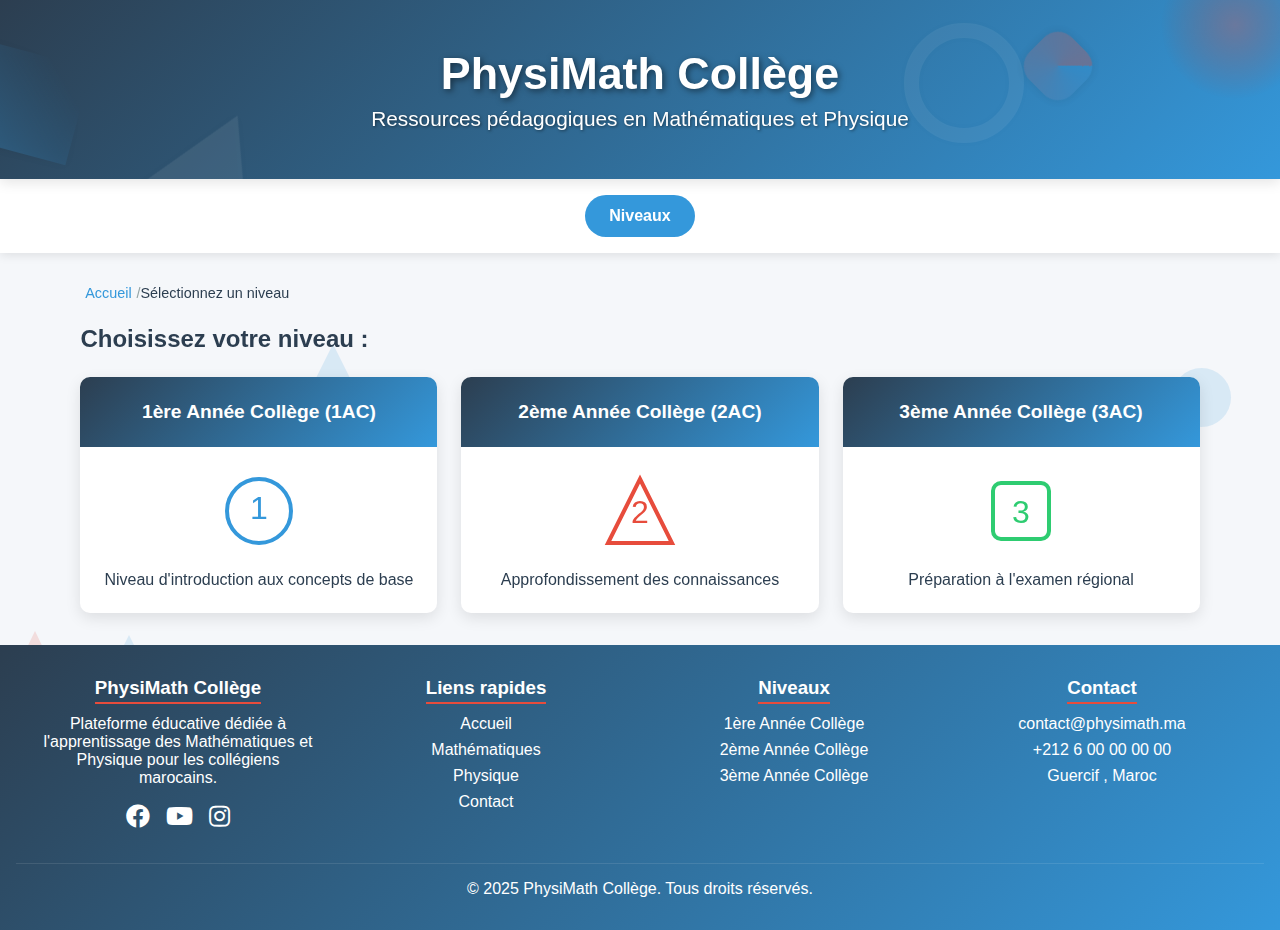
<file: index.html>
<!DOCTYPE html>
<html lang="fr">
<head>
    <script type="application/ld+json">
{
  "@context": "https://schema.org",
  "@type": "WebSite",
  "name": "PhysiMath Collège",
  "url": "https://votresite.com",
  "potentialAction": {
    "@type": "SearchAction",
    "target": "https://votresite.com/search?q={search_term_string}",
    "query-input": "required name=search_term_string"
  }
}
</script>
<meta name="google-site-verification" content="oHSuDuX5nXGz4Jn362XamotF2RkJCvBfFNqG4Hym1dM" />
<!--optimisation seo-->
    <!-- Dans le <head> -->
<meta name="description" content="Ressources pédagogiques gratuites en Mathématiques et Physique pour collégiens (1AC, 2AC, 3AC). Cours PDF, exercices et préparations aux examens.">
<meta name="keywords" content="physimath, physimath collège, maths college, physique collège, cours 1AC, cours 2AC, cours 3AC, exercices maths Maroc, physique Maroc, préparation examen régional">
<meta name="author" content="PhysiMath Collège">

<!-- Balises Open Graph pour les réseaux sociaux -->
<meta property="og:title" content="PhysiMath Collège - Ressources pédagogiques">
<meta property="og:description" content="Ressources gratuites en Maths/Physique pour collégiens marocains">
<meta property="og:image" content="https://votresite.com/img/logo-og.jpg">
<meta property="og:url" content="https://votresite.com">
<meta property="og:type" content="website">
<!---->
    <meta charset="UTF-8">
    <meta name="viewport" content="width=device-width, initial-scale=1.0">
    <title>PhysiMath Collège - Ressources pédagogiques</title>
    <link rel="stylesheet" href="https://cdnjs.cloudflare.com/ajax/libs/font-awesome/5.15.4/css/all.min.css">
    <link rel="stylesheet" href="css/style.css">
</head>
<body>
    <!-- Fond animé avec formes géométriques -->
    <div class="background-shapes" id="backgroundShapes"></div>
    
    <!-- En-tête -->
    <header>
        <div class="header-shapes">
            <div class="header-shape header-circle"></div>
            <div class="header-shape header-triangle"></div>
            <div class="header-shape header-square"></div>
            <div class="header-shape" style="
                width: 60px;
                height: 60px;
                background: conic-gradient(from 45deg, var(--maths), var(--physics));
                border-radius: 20px;
                top: 20%;
                right: 15%;
                animation: float 7s infinite ease-in-out 1s;
                transform: rotate(45deg);
            "></div>
            <div class="header-shape" style="
                width: 120px;
                height: 120px;
                border: 15px solid rgba(255,255,255,0.2);
                border-radius: 50%;
                bottom: 20%;
                right: 20%;
                animation: pulse 4s infinite ease-in-out;
            "></div>
        </div>
        <div class="logo">PhysiMath Collège</div>
        <p>Ressources pédagogiques en Mathématiques et Physique</p>
    </header>
    
    <!-- Navigation principale -->
    <nav class="main-nav">
        <div class="nav-container">
            <div class="nav-tab active" data-tab="levels">Niveaux</div>
            <div class="nav-tab" data-tab="subjects" style="display: none;">Matières</div>
            <div class="nav-tab" data-tab="courses" style="display: none;">Cours</div>
        </div>
    </nav>
    
    <!-- Contenu principal -->
    <main class="main-content">
        <!-- Breadcrumb navigation -->
        <div class="breadcrumb">
            <a href="#" class="breadcrumb-home">Accueil</a>
            <span class="breadcrumb-separator">/</span>
            <span class="breadcrumb-current">Sélectionnez un niveau</span>
        </div>
        
        <!-- Section des niveaux -->
        <section class="levels-section active" id="levelsSection">
            <h2>Choisissez votre niveau :</h2>
            <div class="levels-grid">
                <!-- 1ère Année -->
                <div class="level-card" data-level="1AC">
                    <div class="level-header">1ère Année Collège (1AC)</div>
                    <div class="level-body">
                        <svg width="80" height="80" viewBox="0 0 100 100" style="margin: 0 auto 1rem;">
                            <circle cx="50" cy="50" r="40" fill="none" stroke="#3498db" stroke-width="5"/>
                            <text x="50" y="60" text-anchor="middle" font-size="40" fill="#3498db">1</text>
                        </svg>
                        <p>Niveau d'introduction aux concepts de base</p>
                    </div>
                </div>
                
                <!-- 2ème Année -->
                <div class="level-card" data-level="2AC">
                    <div class="level-header">2ème Année Collège (2AC)</div>
                    <div class="level-body">
                        <svg width="80" height="80" viewBox="0 0 100 100" style="margin: 0 auto 1rem;">
                            <polygon points="50,10 90,90 10,90" fill="none" stroke="#e74c3c" stroke-width="5"/>
                            <text x="50" y="65" text-anchor="middle" font-size="40" fill="#e74c3c">2</text>
                        </svg>
                        <p>Approfondissement des connaissances</p>
                    </div>
                </div>
                
                <!-- 3ème Année -->
                <div class="level-card" data-level="3AC">
                    <div class="level-header">3ème Année Collège (3AC)</div>
                    <div class="level-body">
                        <svg width="80" height="80" viewBox="0 0 100 100" style="margin: 0 auto 1rem;">
                            <rect x="15" y="15" width="70" height="70" fill="none" stroke="#2ecc71" stroke-width="5" rx="10"/>
                            <text x="50" y="65" text-anchor="middle" font-size="40" fill="#2ecc71">3</text>
                        </svg>
                        <p>Préparation à l'examen régional</p>
                    </div>
                </div>
            </div>
        </section>
        
        <!-- Section des matières -->
        <section class="subjects-section" id="subjectsSection">
            <h2>Choisissez une matière pour le <span id="selectedLevelText"></span> :</h2>
            <div class="subject-cards">
                <!-- Mathématiques -->
                <div class="subject-card math-card" data-subject="maths">
                    <div class="subject-header">
                        <div class="subject-icon">∑</div>
                        Mathématiques
                    </div>
                    <div class="subject-body">
                        Algèbre, Géométrie, Statistiques
                    </div>
                </div>
                
                <!-- Physique -->
                <div class="subject-card physics-card" data-subject="physics">
                    <div class="subject-header">
                        <div class="subject-icon">Φ</div>
                        Physique
                    </div>
                    <div class="subject-body">
                        Mécanique, Optique, Électricité
                    </div>
                </div>
            </div>
        </section>
        
        <!-- Section des cours PDF -->
        <section class="courses-section" id="coursesSection">
            <h2>Cours de <span id="selectedSubjectText"></span> pour la <span id="selectedLevelText2"></span> :</h2>
            <div class="courses-list">
                <!-- Les cours PDF seront générés dynamiquement ici -->
            </div>
        </section>
    </main>
    
    <!-- Pied de page -->
    <footer>
        <div class="footer-content">
            <div class="footer-section">
                <h3>PhysiMath Collège</h3>
                <p>Plateforme éducative dédiée à l'apprentissage des Mathématiques et Physique pour les collégiens marocains.</p>
                <div class="social-icons">
                    <a href="#"><i class="fab fa-facebook"></i></a>
                    <a href="#"><i class="fab fa-youtube"></i></a>
                    <a href="#"><i class="fab fa-instagram"></i></a>
                </div>
            </div>
            
            <div class="footer-section">
                <h3>Liens rapides</h3>
                <ul class="footer-links">
                    <li><a href="#">Accueil</a></li>
                    <li><a href="#">Mathématiques</a></li>
                    <li><a href="#">Physique</a></li>
                    <li><a href="#">Contact</a></li>
                </ul>
            </div>
            
            <div class="footer-section">
                <h3>Niveaux</h3>
                <ul class="footer-links">
                    <li><a href="#">1ère Année Collège</a></li>
                    <li><a href="#">2ème Année Collège</a></li>
                    <li><a href="#">3ème Année Collège</a></li>
                </ul>
            </div>
            
            <div class="footer-section">
                <h3>Contact</h3>
                <ul class="footer-links">
                    <li><a href="mailto:contact@physimath.ma">contact@physimath.ma</a></li>
                    <li><a href="tel:+212600000000">+212 6 00 00 00 00</a></li>
                    <li>Guercif , Maroc</li>
                </ul>
            </div>
        </div>
        
        <div class="copyright">
            <p>&copy; 2025 PhysiMath Collège. Tous droits réservés.</p>
        </div>
    </footer>

    <!-- Modal PDF -->
    <div id="pdfModal" class="pdf-modal">
        <div class="pdf-modal-content">
            <div class="pdf-modal-header">
                <h3 id="pdfModalTitle">Prévisualisation du PDF</h3>
                <span class="close-modal">&times;</span>
            </div>
            <iframe id="pdfViewer" class="pdf-modal-iframe" src="about:blank"></iframe>
        </div>
    </div>
    <script src="js/app.js"></script>
</body>
</html>
</file>
<file: css/style.css>
:root {
    --primary: #3498db;
    --secondary: #e74c3c;
    --maths: #3498db;
    --physics: #e74c3c;
    --dark: #2c3e50;
    --light: #ecf0f1;
}

* {
    margin: 0;
    padding: 0;
    box-sizing: border-box;
}

body {
    font-family: 'Segoe UI', Tahoma, Geneva, Verdana, sans-serif;
    background-color: #f5f7fa;
    color: var(--dark);
    overflow-x: hidden;
    display: flex;
    flex-direction: column;
    min-height: 100vh;
}

/* Animations géométriques de fond */
.background-shapes {
    position: fixed;
    top: 0;
    left: 0;
    width: 100%;
    height: 100%;
    z-index: -1;
    overflow: hidden;
}

.shape {
    position: absolute;
    opacity: 0.15;
    transition: all 10s linear;
}

.math-shape {
    background-color: var(--maths);
}

.physics-shape {
    background-color: var(--physics);
}

.circle {
    border-radius: 50%;
}

.triangle {
    width: 0;
    height: 0;
    background-color: transparent !important;
    border-left: 30px solid transparent;
    border-right: 30px solid transparent;
}

.math-shape.triangle {
    border-bottom: 60px solid var(--maths);
}

.physics-shape.triangle {
    border-bottom: 60px solid var(--physics);
}

/* Header amélioré avec formes géométriques VISIBLES */
header {
    background: linear-gradient(135deg, var(--dark), var(--primary));
    color: white;
    text-align: center;
    padding: 3rem 1rem;
    position: relative;
    box-shadow: 0 4px 12px rgba(0,0,0,0.1);
    overflow: hidden;
}

.header-shapes {
    position: absolute;
    top: 0;
    left: 0;
    width: 100%;
    height: 100%;
    z-index: 0;
}

.header-shape {
    position: absolute;
    opacity: 0.3;
    filter: drop-shadow(0 0 5px rgba(0,0,0,0.3));
}

.header-circle {
    width: 150px;
    height: 150px;
    border-radius: 50%;
    background: radial-gradient(circle, var(--physics), transparent 70%);
    top: -50px;
    right: -30px;
    animation: float 8s infinite ease-in-out;
}

.header-triangle {
    width: 0;
    height: 0;
    border-left: 80px solid transparent;
    border-right: 80px solid transparent;
    border-bottom: 140px solid rgba(255,255,255,0.25);
    bottom: -70px;
    left: 10%;
    transform: rotate(25deg);
    animation: float 12s infinite ease-in-out reverse;
}

.header-square {
    width: 100px;
    height: 100px;
    background: linear-gradient(45deg, var(--maths), transparent 80%);
    transform: rotate(15deg);
    top: 30%;
    left: -20px;
    animation: float 10s infinite ease-in-out;
}

@keyframes float {
    0%, 100% { transform: translateY(0) rotate(0deg); }
    50% { transform: translateY(-20px) rotate(5deg); }
}

.logo {
    font-size: 2.8rem;
    font-weight: bold;
    margin-bottom: 0.5rem;
    position: relative;
    display: inline-block;
    z-index: 1;
    text-shadow: 2px 2px 6px rgba(0,0,0,0.5);
}

header p {
    position: relative;
    z-index: 1;
    font-size: 1.3rem;
    max-width: 600px;
    margin: 0 auto;
    text-shadow: 1px 1px 3px rgba(0,0,0,0.5);
}

/* Navigation principale */
.main-nav {
    background-color: white;
    padding: 1rem;
    box-shadow: 0 2px 10px rgba(0,0,0,0.1);
}

.nav-container {
    display: flex;
    justify-content: center;
    max-width: 1200px;
    margin: 0 auto;
}

.nav-tab {
    padding: 0.75rem 1.5rem;
    cursor: pointer;
    font-weight: 600;
    color: var(--dark);
    border-radius: 30px;
    margin: 0 0.5rem;
    transition: all 0.3s ease;
}

.nav-tab:hover {
    background-color: rgba(52, 152, 219, 0.1);
    color: var(--primary);
}

.nav-tab.active {
    background-color: var(--primary);
    color: white;
}

/* Contenu principal */
.main-content {
    max-width: 1200px;
    margin: 2rem auto;
    padding: 0 1rem;
    flex: 1;
}

/* Breadcrumb navigation */
.breadcrumb {
    display: flex;
    align-items: center;
    margin-bottom: 1.5rem;
    font-size: 0.9rem;
}

.breadcrumb a {
    color: var(--primary);
    text-decoration: none;
    margin: 0 0.3rem;
}

.breadcrumb a:hover {
    text-decoration: underline;
}

.breadcrumb-separator {
    color: #95a5a6;
}

/* Section des niveaux */
.levels-section {
    display: none;
    animation: fadeIn 0.5s ease;
}

.levels-section.active {
    display: block;
}

.levels-grid {
    display: grid;
    grid-template-columns: repeat(3, 1fr);
    gap: 1.5rem;
    margin-top: 1.5rem;
}

.level-card {
    background: white;
    border-radius: 10px;
    overflow: hidden;
    box-shadow: 0 5px 15px rgba(0,0,0,0.1);
    transition: all 0.3s ease;
    cursor: pointer;
}

.level-card:hover {
    transform: translateY(-10px);
    box-shadow: 0 8px 25px rgba(0,0,0,0.15);
}

.level-header {
    background: linear-gradient(135deg, var(--dark), var(--primary));
    color: white;
    padding: 1.5rem;
    text-align: center;
    font-size: 1.2rem;
    font-weight: bold;
}

.level-body {
    padding: 1.5rem;
    text-align: center;
}

/* Section des matières */
.subjects-section {
    display: none;
    text-align: center;
    animation: fadeIn 0.5s ease;
}

.subjects-section.active {
    display: block;
}

.subject-cards {
    display: flex;
    justify-content: center;
    gap: 2rem;
    margin-top: 2rem;
    flex-wrap: wrap;
}

.subject-card {
    width: 200px;
    background: white;
    border-radius: 10px;
    overflow: hidden;
    box-shadow: 0 5px 15px rgba(0,0,0,0.1);
    transition: all 0.3s ease;
    cursor: pointer;
}

.subject-card:hover {
    transform: scale(1.05);
}

.math-card .subject-header {
    background: linear-gradient(135deg, var(--maths), #2980b9);
}

.physics-card .subject-header {
    background: linear-gradient(135deg, var(--physics), #c0392b);
}

.subject-header {
    color: white;
    padding: 1.5rem;
    text-align: center;
    font-weight: bold;
    font-size: 1.1rem;
}

.subject-icon {
    font-size: 2.5rem;
    margin-bottom: 0.5rem;
}

.subject-body {
    padding: 1.5rem;
    color: var(--dark);
}

/* Section des cours PDF */
.courses-section {
    display: none;
    animation: fadeIn 0.5s ease;
}

.courses-section.active {
    display: block;
}

.courses-list {
    margin-top: 2rem;
    display: grid;
    gap: 1.5rem;
}

.course-item {
    background: white;
    border-radius: 10px;
    overflow: hidden;
    box-shadow: 0 3px 10px rgba(0,0,0,0.1);
    transition: all 0.3s ease;
    display: flex;
}

.math-course {
    border-left: 4px solid var(--maths);
}

.physics-course {
    border-left: 4px solid var(--physics);
}

.course-item:hover {
    transform: translateY(-5px);
    box-shadow: 0 5px 15px rgba(0,0,0,0.15);
}

.course-thumbnail {
    width: 150px;
    flex-shrink: 0;
    position: relative;
    background: #f1f1f1;
    display: flex;
    align-items: center;
    justify-content: center;
}

.course-thumbnail img {
    width: 100%;
    height: 100%;
    object-fit: cover;
}

.pdf-icon {
    position: absolute;
    top: 10px;
    right: 10px;
    color: #e74c3c;
    font-size: 1.5rem;
    text-shadow: 0 0 3px white;
}

.course-info {
    padding: 1.5rem;
    flex: 1;
}

.course-title {
    font-weight: 600;
    margin-bottom: 0.5rem;
    color: var(--dark);
    font-size: 1.2rem;
}

.course-description {
    color: #7f8c8d;
    margin-bottom: 1rem;
    font-size: 0.9rem;
}

.course-meta {
    display: flex;
    gap: 1rem;
    color: #7f8c8d;
    font-size: 0.9rem;
    margin-bottom: 1rem;
}

.course-actions {
    display: flex;
    gap: 1rem;
}

.download-btn, .preview-btn {
    padding: 0.5rem 1rem;
    border: none;
    border-radius: 4px;
    cursor: pointer;
    transition: all 0.3s ease;
    display: flex;
    align-items: center;
    gap: 0.5rem;
    font-weight: 500;
}

.download-btn {
    background-color: var(--primary);
    color: white;
}

.preview-btn {
    background-color: var(--secondary);
    color: white;
}

.download-btn:hover, .preview-btn:hover {
    transform: translateY(-2px);
    box-shadow: 0 3px 10px rgba(0,0,0,0.2);
}

/* Modal pour la prévisualisation PDF */
.pdf-modal {
    display: none;
    position: fixed;
    top: 0;
    left: 0;
    width: 100%;
    height: 100%;
    background-color: rgba(0,0,0,0.8);
    z-index: 1000;
    justify-content: center;
    align-items: center;
}

.pdf-modal-content {
    width: 90%;
    height: 90%;
    background: white;
    border-radius: 8px;
    display: flex;
    flex-direction: column;
}

.pdf-modal-header {
    padding: 1rem;
    background: var(--dark);
    color: white;
    display: flex;
    justify-content: space-between;
    align-items: center;
    border-radius: 8px 8px 0 0;
}

.close-modal {
    font-size: 1.5rem;
    cursor: pointer;
    transition: all 0.3s ease;
}

.close-modal:hover {
    color: var(--secondary);
}

.pdf-modal-iframe {
    flex: 1;
    border: none;
    border-radius: 0 0 8px 8px;
}

/* Footer */
footer {
    background: linear-gradient(135deg, var(--dark), var(--primary));
    color: white;
    padding: 2rem 1rem;
    text-align: center;
    margin-top: auto;
    position: relative;
}

.footer-content {
    max-width: 1200px;
    margin: 0 auto;
    display: flex;
    flex-wrap: wrap;
    justify-content: space-around;
    gap: 2rem;
}

.footer-section {
    flex: 1;
    min-width: 250px;
}

.footer-section h3 {
    margin-bottom: 1rem;
    position: relative;
    display: inline-block;
}

.footer-section h3::after {
    content: '';
    position: absolute;
    bottom: -5px;
    left: 0;
    width: 100%;
    height: 2px;
    background: var(--secondary);
}

.footer-links {
    list-style: none;
}

.footer-links li {
    margin-bottom: 0.5rem;
}

.footer-links a {
    color: white;
    text-decoration: none;
    transition: all 0.3s ease;
}

.footer-links a:hover {
    color: var(--secondary);
    padding-left: 5px;
}

.social-icons {
    display: flex;
    justify-content: center;
    gap: 1rem;
    margin-top: 1rem;
}

.social-icons a {
    color: white;
    font-size: 1.5rem;
    transition: all 0.3s ease;
}

.social-icons a:hover {
    color: var(--secondary);
    transform: translateY(-3px);
}

.copyright {
    margin-top: 2rem;
    padding-top: 1rem;
    border-top: 1px solid rgba(255,255,255,0.1);
}

/* Animations */
@keyframes fadeIn {
    from { opacity: 0; transform: translateY(20px); }
    to { opacity: 1; transform: translateY(0); }
}

@keyframes pulse {
    0%, 100% { transform: scale(1); opacity: 0.3; }
    50% { transform: scale(1.1); opacity: 0.4; }
}

/* Responsive */
@media (max-width: 768px) {
    .levels-grid {
        grid-template-columns: 1fr;
    }
    
    .nav-container {
        flex-wrap: wrap;
    }
    
    .nav-tab {
        margin: 0.3rem;
        padding: 0.5rem 1rem;
        font-size: 0.9rem;
    }
    
    header {
        padding: 2rem 1rem;
    }
    
    .logo {
        font-size: 2rem;
    }
    
    .course-item {
        flex-direction: column;
    }
    
    .course-thumbnail {
        width: 100%;
        height: 150px;
    }
    
    .pdf-modal-content {
        width: 100%;
        height: 100%;
        border-radius: 0;
    }
}
</file>
